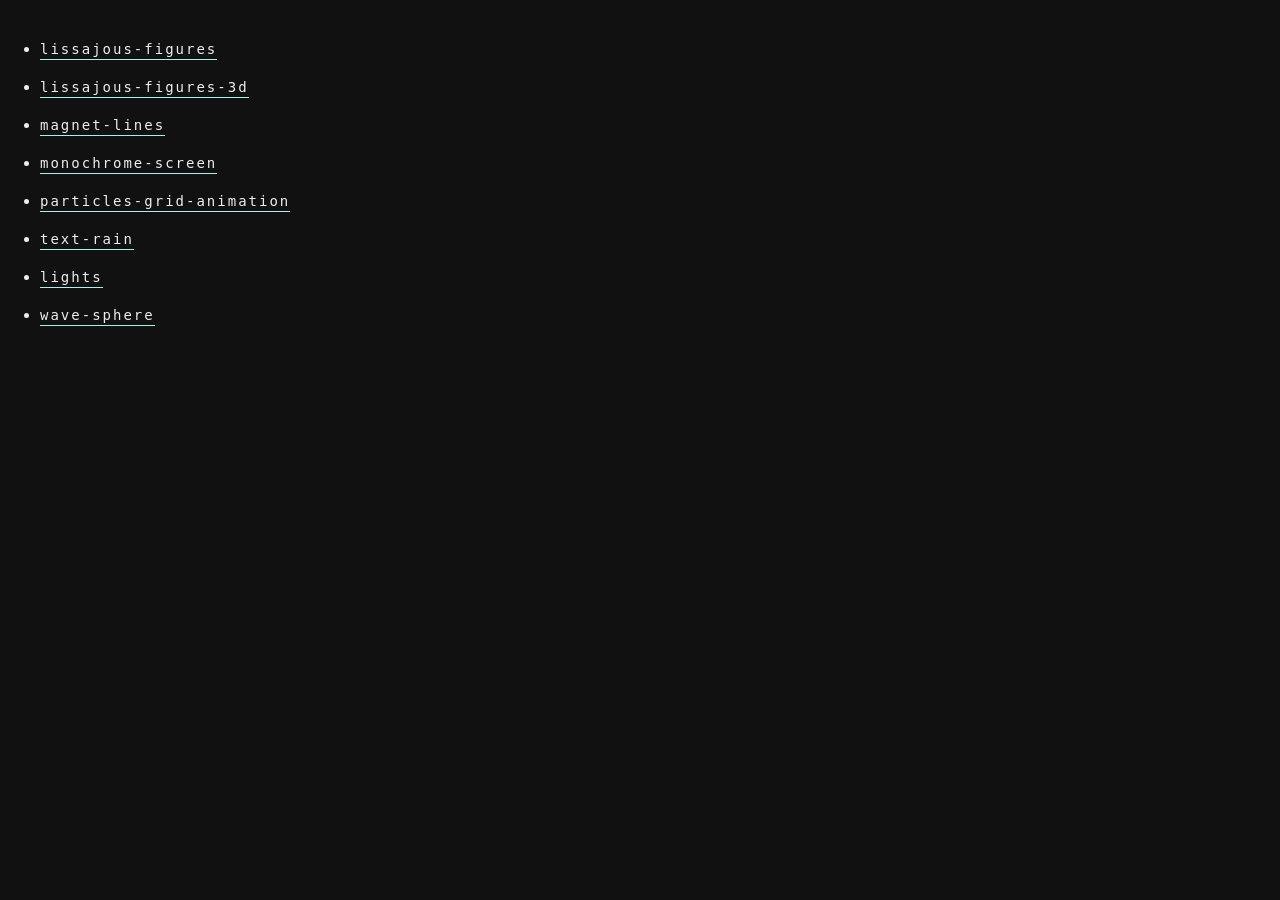
<file: index.html>
<!DOCTYPE html>
<html lang="ru">
<head>
    <meta charset="UTF-8">
    <meta name="viewport" content="width=device-width, initial-scale=1.0">
    <title>Sketches</title>
    <link rel="stylesheet" href="index.css">
</head>
<body>
    <ul class="links">
        <li class="link">
            <a href="lissajous-figures/">lissajous-figures</a>
        </li>
        <li class="link">
            <a href="lissajous-figures-3d/">lissajous-figures-3d</a>
        </li>
        <li class="link">
            <a href="magnet-lines/">magnet-lines</a>
        </li>
        <li class="link">
            <a href="monochrome-screen/">monochrome-screen</a>
        </li>
        <li class="link">
            <a href="particles-grid-animation/">particles-grid-animation</a>
        </li>
        <li class="link">
            <a href="text-rain/">text-rain</a>
        </li>
        <li class="link">
            <a href="lights/">lights</a>
        </li>
        <li class="link">
            <a href="wave-sphere/">wave-sphere</a>
        </li>
    </ul>

</body>
</html>
</file>
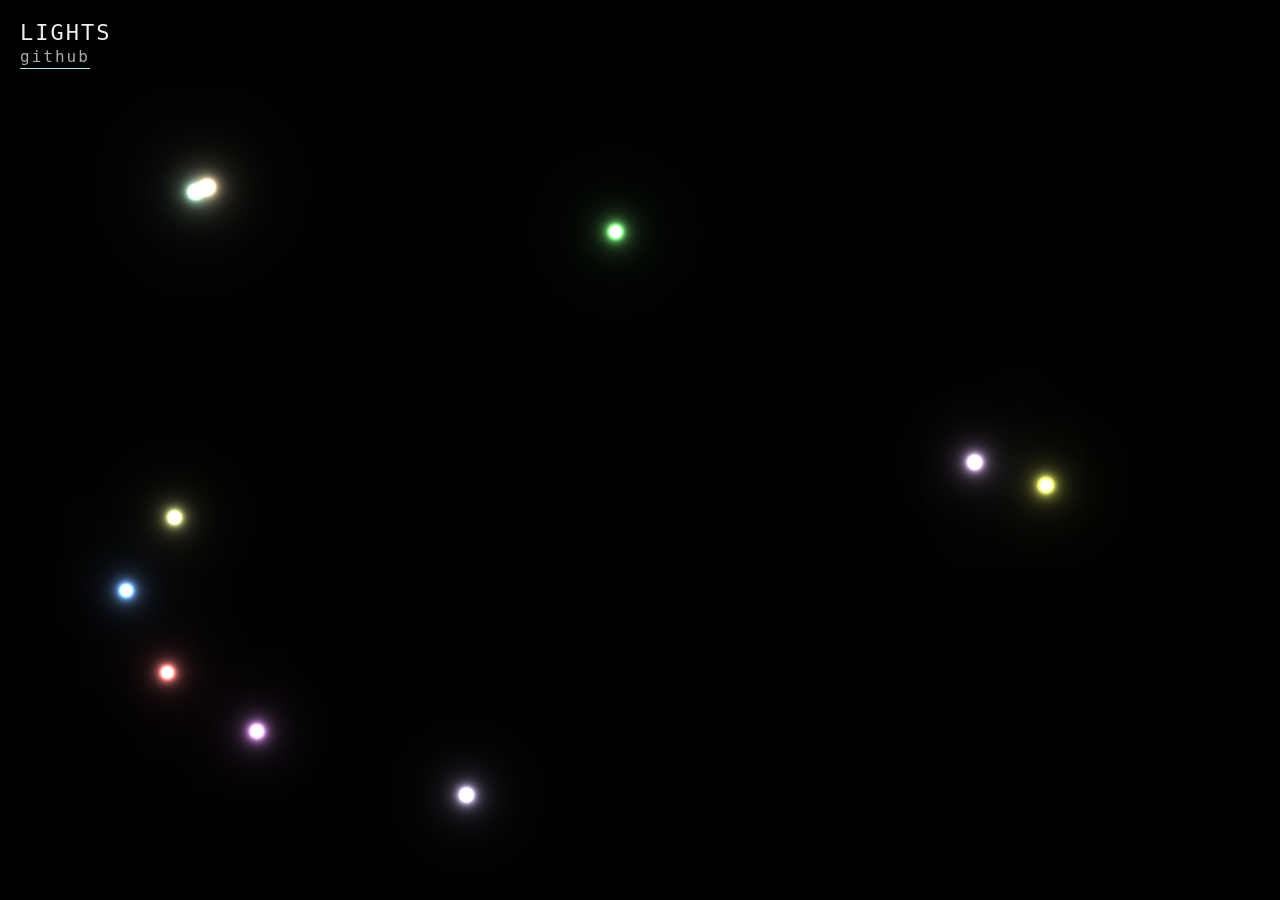
<file: lights/index.html>
<!DOCTYPE html>
<html lang="ru">
<head>
    <meta charset="UTF-8">
    <meta name="viewport" content="width=device-width, initial-scale=1.0">
    <title>LIGHTS</title>

    <link rel="stylesheet" href="index.css">
    <script src="src/Color.js"></script>
    <script src="src/Vector.js"></script>
    <script src="src/GradientMap.js"></script>
    <script src="src/Particle.js"></script>
    <script src="src/LightsAnimation.js"></script>
    <script src="index.js"></script>
</head>
<body class="body">
    <div class="info" style="position: absolute; z-index: 1; padding: 20px; top: 0; left: 0;">
        <h1 class="inf-title"
            style="color: #eee; font-family: monospace; font-weight: 300; font-size: 22px; letter-spacing: 2px;">LIGHTS
        </h1>
        <a href="https://github.com/VladislavGz/sketches-vgz/tree/main/lights"
            style="color: #aaa; font-family: monospace; font-size: 16px; text-decoration: none; border-bottom: 1px solid #aee; letter-spacing: 2px; padding-bottom: 2px; display: block; width: min-content; margin-top: 2px;">github</a>
    </div>
    <div class="cnv-container">
        <canvas class="cnv"></canvas>
    </div>
</body>
</html>
</file>
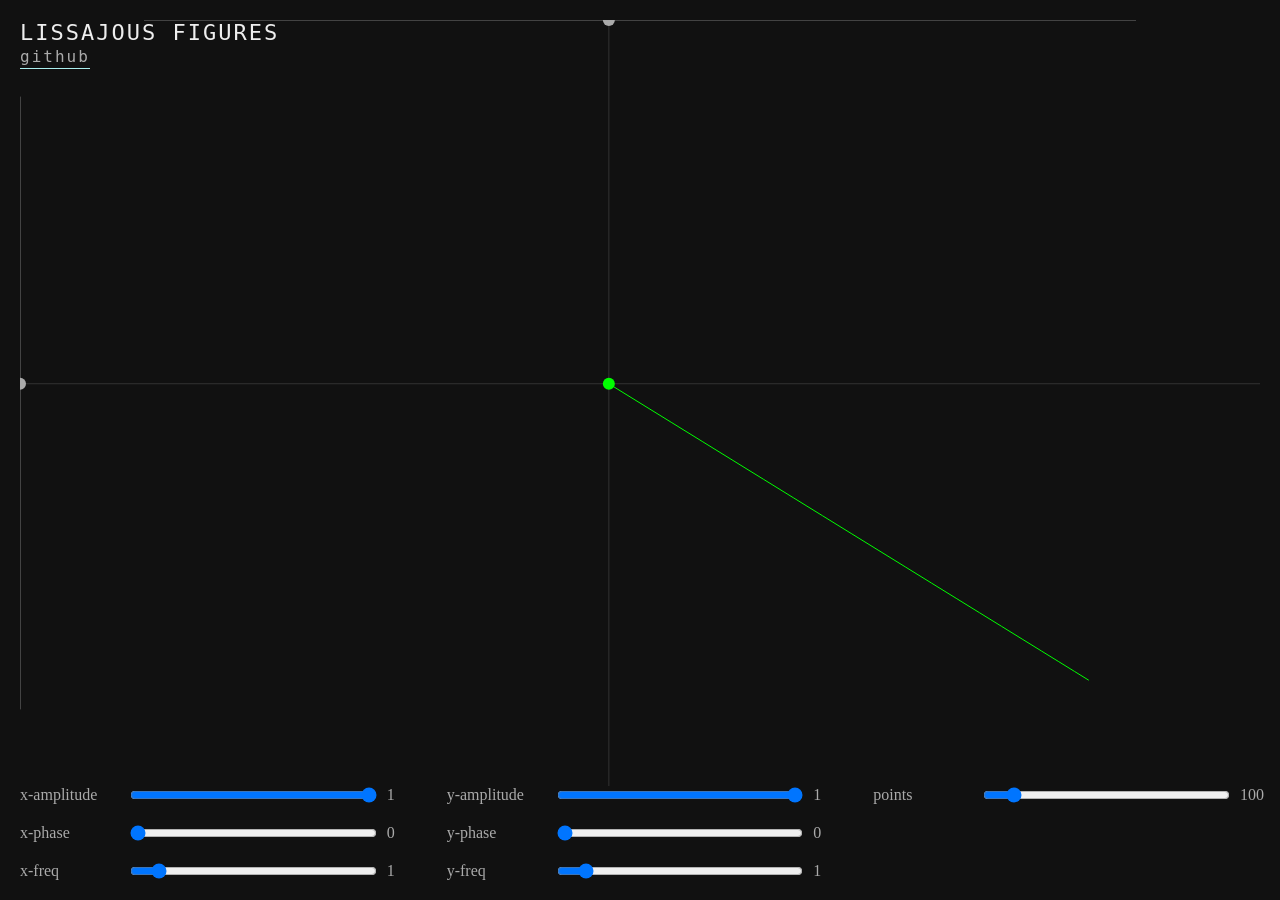
<file: lissajous-figures/index.html>
<!DOCTYPE html>
<html lang="en">

<head>
    <meta charset="UTF-8">
    <meta name="viewport" content="width=device-width, initial-scale=1.0">
    <title>LISSAJOUS FIGURES</title>

    <link rel="stylesheet" href="index.css">
    <script src="index.js"></script>
    <script src="figures/Figures.js"></script>
    <script src="figures/ControlLine.js"></script>
    <script src="figures/Figure.js"></script>
    <script src="figures/Point.js"></script>
</head>

<body class="body">
    <div class="info" style="position: absolute; z-index: 1; padding: 20px; top: 0; left: 0;">
        <h1 class="inf-title"
            style="color: #eee; font-family: monospace; font-weight: 300; font-size: 22px; letter-spacing: 2px;">LISSAJOUS FIGURES
        </h1>
        <a href="https://github.com/VladislavGz/sketches-vgz/tree/main/lissajous-figures"
            style="color: #aaa; font-family: monospace; font-size: 16px; text-decoration: none; border-bottom: 1px solid #aee; letter-spacing: 2px; padding-bottom: 2px; display: block; width: min-content; margin-top: 2px;">github</a>
    </div>

    <div class="canvas-container"></div>

    <div class="options-panel">
        <div class="panel x-panel">
            <div class="panel-item">
                <p class="panel-item-title">x-amplitude</p>
                <input id="x-amplitude" type="range" min="0" max="1" step="0.01" value="1">
                <p id="x-amp-val" class="panel-value">1</p>
            </div>

            <div class="panel-item">
                <p class="panel-item-title">x-phase</p>
                <input id="x-phase" type="range" min="0" max="360" step="1" value="0">
                <p id="x-phase-val" class="panel-value">0</p>
            </div>

            <div class="panel-item">
                <p class="panel-item-title">x-freq</p>
                <input id="x-freq" type="range" min="0.1" max="10" step="0.01" value="1">
                <p id="x-freq-val" class="panel-value">1</p>
            </div>
        </div>

        <div class="panel y-panel">
            <div class="panel-item">
                <p class="panel-item-title">y-amplitude</p>
                <input id="y-amplitude" type="range" min="0" max="1" step="0.01" value="1">
                <p id="y-apm-val" class="panel-value">1</p>
            </div>

            <div class="panel-item">
                <p class="panel-item-title">y-phase</p>
                <input id="y-phase" type="range" min="0" max="360" step="1" value="0">
                <p id="y-phase-val" class="panel-value">0</p>
            </div>

            <div class="panel-item">
                <p class="panel-item-title">y-freq</p>
                <input id="y-freq" type="range" min="0.1" max="10" step="0.01" value="1">
                <p id="y-freq-val" class="panel-value">1</p>
            </div>
        </div>

        <div class="panel figure-panel">
            <div class="panel-item">
                <p class="panel-item-title">points</p>
                <input id="points" type="range" min="1" max="1000" step="1" value="100">
                <p id="points-val" class="panel-value">100</p>
            </div>
        </div>
    </div>
</body>

</html>
</file>
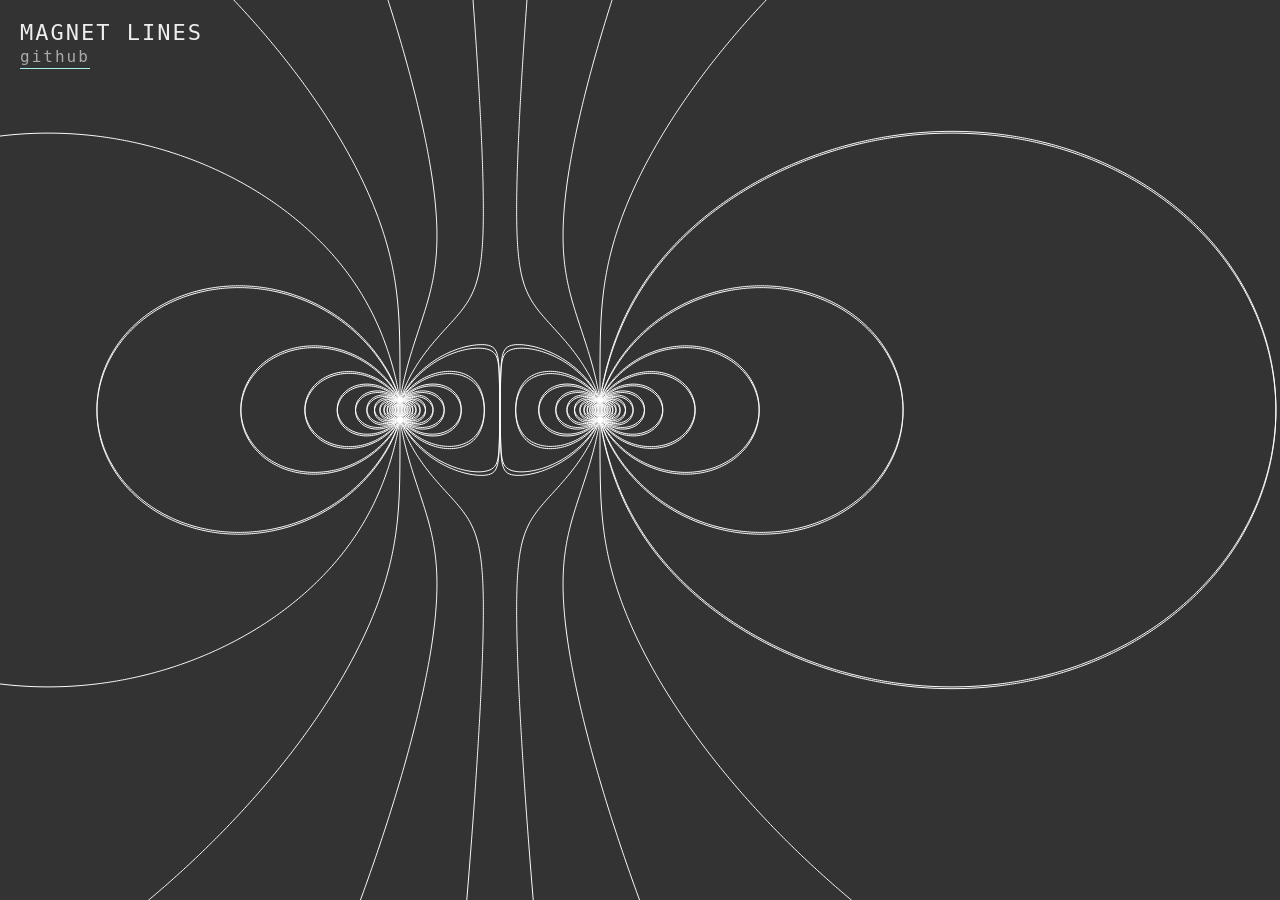
<file: magnet-lines/index.html>
<!DOCTYPE html>
<html lang="en">
<head>
    <meta charset="UTF-8">
    <meta name="viewport" content="width=device-width, initial-scale=1.0">
    <title>MAGNET LINES</title>

    <link rel="stylesheet" href="index.css">

    <script src="magnet/Processor.js"></script>
    <script src="magnet/Point.js"></script>
    <script src="magnet/Line.js"></script>
    <script src="magnet/MagnetSource.js"></script>
    <script src="magnet/Vector.js"></script>

    <script src="index.js"></script>
</head>
<body>
    <div class="info" style="position: absolute; z-index: 1; padding: 20px; top: 0; left: 0;">
        <h1 class="inf-title"
            style="color: #eee; font-family: monospace; font-weight: 300; font-size: 22px; letter-spacing: 2px;">MAGNET LINES
        </h1>
        <a href="https://github.com/VladislavGz/sketches-vgz/tree/main/magnet-lines"
            style="color: #aaa; font-family: monospace; font-size: 16px; text-decoration: none; border-bottom: 1px solid #aee; letter-spacing: 2px; padding-bottom: 2px; display: block; width: min-content; margin-top: 2px;">github</a>
    </div>

    <div class="canvas-container">
        <canvas class="canvas"></canvas>
    </div>
</body>
</html>
</file>
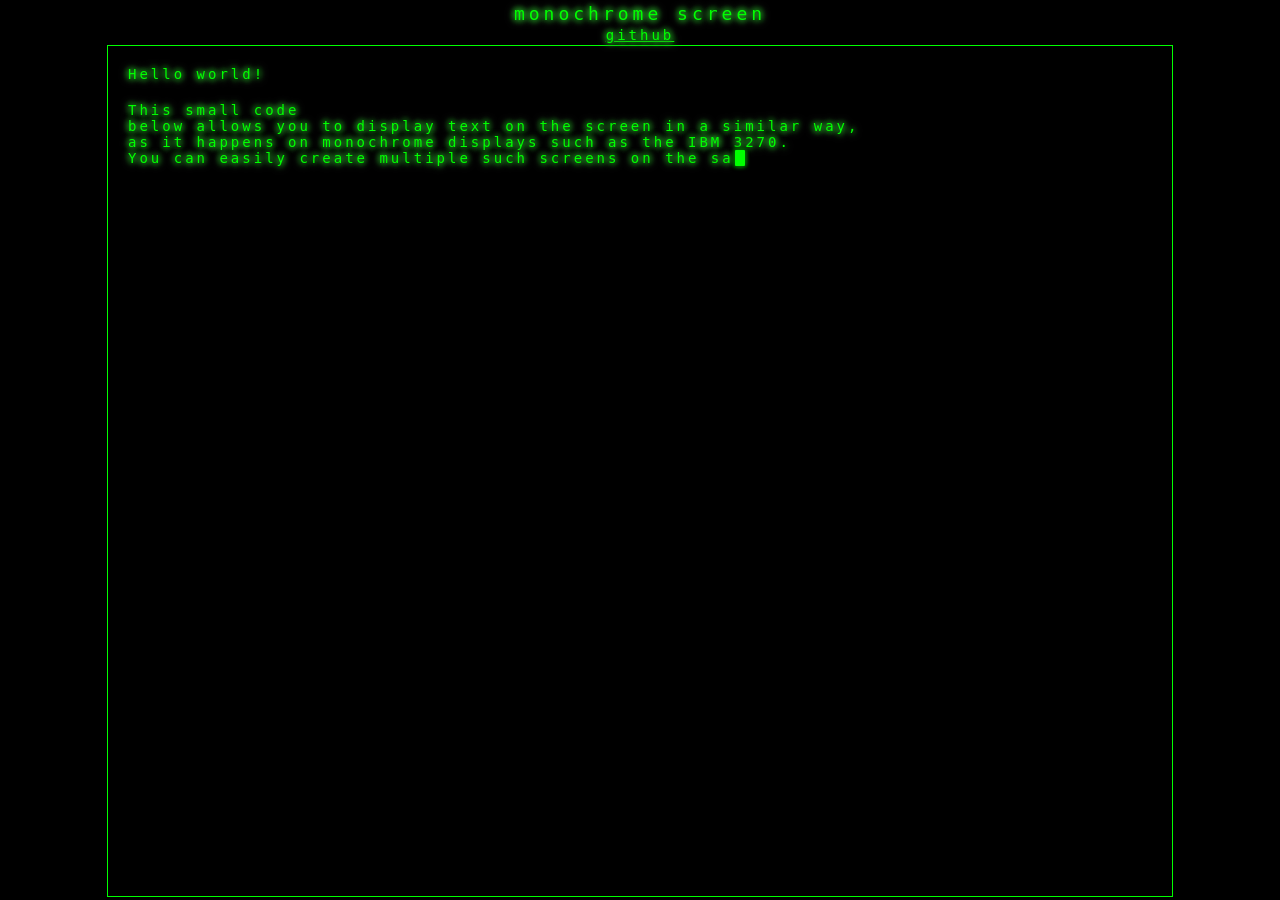
<file: monochrome-screen/index.html>
<!DOCTYPE html>
<html lang="en">

<head>
    <meta charset="UTF-8">
    <meta name="viewport" content="width=device-width, initial-scale=1.0">
    <title>monochrome screen</title>
    <link rel="stylesheet" href="style.css">
</head>

<body class="page">
    <h1 class="title screen-font">monochrome screen</h1>
    <a href="https://github.com/VladislavGz/sketches-vgz/tree/main/monochrome-screen" class="screen-font">
        github
    </a>
    <div class="screen"></div>

    <template id="screen-paragraph-template">
        <p class="screen-paragraph screen-paragraph_cursor screen-font"></p>
    </template>
    <template id="text-en">This small code
below allows you to display text on the screen in a similar way,
as it happens on monochrome displays such as the IBM 3270.
You can easily create multiple such screens on the same page.
Also, by editing the style.css file, you can change and add your own effects, fonts, etc.</template>
    <template id="text-ru">Этот небольшой код,
приведенный ниже, позволяет выводить на экран текст подобно тому,
как это происходит на монохромных дисплеях, таких как IBM 3270.
Вы легко можете создать несколько таких экранов на одной странице.
Также, редактируя файл style.css вы можете изменять и добавлять свои эффекты, шрифты и т.п.</template>
    <template id="code">const data = [
    'Hello world!',
    document.querySelector('#text-en').content.textContent,
    getSplitString(120),
    'Привет мир!',
    document.querySelector('#text-ru').content.textContent,
    getSplitString(120),
    document.querySelector('#code').content.textContent,
    getSplitString(120),
    'Examples!',
    document.querySelector('#examples').content.textContent,
];

const config = {
    printTime: 0,
};

const paragraphTemplate = document.querySelector('#screen-paragraph-template').content.querySelector('.screen-paragraph');
const screenElem = document.querySelector('.screen');

function addSymbol(paragraph, symbol) {
    return new Promise(resolve => {
        setTimeout(() => {
            const screen = paragraph.parentElement;
            if (symbol === '\n') symbol = '&ltbr&gt';
            paragraph.innerHTML += symbol;
            screen.scrollTop = screen.scrollHeight - screen.offsetHeight;
            resolve();
        }, config.printTime);
    });
}

function getSplitString(count) {
    return '-'.repeat(count);
}

async function addParagraph(screen, str) {
    const p = paragraphTemplate.cloneNode();
    screen.append(p);
    p.previousElementSibling?.classList.remove('screen-paragraph_cursor');
    for (let c of str) {
        await addSymbol(p, c);
    }
}

async function addParagraphList(screen, strArr) {
    for (let i = 0; i &lt strArr.length; i++) {
        await addParagraph(screen, strArr[i]);
    }
}

addParagraphList(screenElem, data);</template>
    <template id="examples">
        ░░░░░░░░░░░███████░░░░░░░░░░░
        ░░░░░░░████░░░░░░░████░░░░░░░
        ░░░░░██░░░░░░░░░░░░░░░██░░░░░
        ░░░██░░░░░░░░░░░░░░░░░░░██░░░
        ░░█░░░░░░░░░░░░░░░░░░░░░░░█░░
        ░█░░████░░░░░░░░██████░░░░░█░
        █░░█░░░██░░░░░░█░░░░███░░░░░█
        █░█░░░░░░█░░░░░█░░░░░░░█░░░░█
        █░█████████░░░░█████████░░░░█
        █░░░░░░░░░░░░░░░░░░░░░░░░░░░█
        █░░░░░░░░░░░░░░░░░░░░░░░░░░░█
        █░░░████████████████████░░░░█
        ░█░░░█▓▓▓▓▓▓▓▓█████▓▓▓█░░░░█░
        ░█░░░░█▓▓▓▓▓██░░░░██▓██░░░░█░
        ░░█░░░░██▓▓█░░░░░░░▒██░░░░█░░
        ░░░██░░░░██░░░░░░▒██░░░░██░░░
        ░░░░░██░░░░███████░░░░██░░░░░
        ░░░░░░░███░░░░░░░░░███░░░░░░░
        ░░░░░░░░░░█████████░░░░░░░░░░

        ░░░░░░░░░░░░░░░░░░░░░░░░░░░░░
        ░░░▄▄▄▄▄▄░░░░▄▄▄░░░░▄▄▄░░░░░░
        ░░░▀████▀░░▄█████▄▄█████▄░░░░
        ░░░░░██░░░████████████████░░░
        ░░░░░██░░░████████████████░░░
        ░░░░░██░░░▀██████████████▀░░░
        ░░░░▄██▄░░░░▀██████████▀░░░░░
        ░░░██████░░░░░▀██████▀░░░░░░░
        ░░░░░░░░░░░░░░░░▀██▀░░░░░░░░░
        ░░░░░░░░░░░░░▄▄░░░░░░░░░░░░░░
        ░░▀███░███▀▄█▀▀█▄░▀██▀░▀██▀░░
        ░░░░▀█▄█▀░▄█░░░░█▄░██░░░██░░░
        ░░░░░░█░░░██░░░░██░██░░░██░░░
        ░░░░░░█░░░░█▄░░▄█░░██░░░██░░░
        ░░░░▄███▄░░░▀██▀░░░░▀███▀░░░░
        ░░░░░░░░░░░░░░░░░░░░░░░░░░░░░


        ░░░░░░░▄▀▀▀▀█░░░░░░░░░░░░░░░░░░░░
        ░░░░░░█▀░░░░█░░░░░░░░░░░░░░░░░░░░
        ░░░░░█░░░░░░█▀▀▀▄▄░░░░░░▓░░░░░░░░
        ░░░░▄█░░░░░░░░░░░░▀▀▄▄░▓▓▓░░░░░░░
        ░░░▄█░░░░░░░░░░░░░░░░░▀▓▓▓▓▀▀▀█░░
        ▀▄▄█░░░░░░░░░░░░░░░░▓▓▓▓▓▓▓▓░░█░░
        ▀▄█░▀▄░░░░▄▄░░░░░░▓▓▓▓▓▓▓░░▓▓▓▓▓▓
        ▄▀█▀▄░░░░███░░░░░░░░░▓▓▓▓▓▓▓▓▓▓▓░
        ░▀█▀▄░░░░▀▀░░░░░░░░░▄▄░░░▓▓▓▓▓░░░
        ░░▀█░░░░░░░░▄▄░░░░░███░░░░▓▓░█░░░
        ░░░▀█░░░░░░█░░▀▄░░░▀▀░░░░░▓░█▀░░░
        ░░░░▀█░░░░░░▀▄▄▀░░░░░░░░▀▄░█▀░░░░
        ░░░░░░▀█▄░░░░░░░░░░░░░▀▄░░██░░░░░
        ░░░░░░░░░▀█▄░░░░░░░░▀▄░░██▀░▀░░░░
        ░░░░░░░░░░░░▀▀▄▄▄▄▄▄▄█▀█░░▀▄░░░░░
        ░░░░░░░░░░░░░░░░░░░░░░░░▀░░░░░░░░

        ⣿⣿⣿⣿⣿⣿⣿⣿⣿⣿⣿⣿⣿⣿⣿⣿⣿⣿⣿⣿⣿⣿⣿⣿
        ⣿⣿⣿⣿⣿⣿⣿⣿⡿⠿⠛⠛⠛⢻⡻⠿⣿⣿⣿⣿⣿⣿⣿⣿
        ⣿⣿⣿⣿⣿⣿⣟⣫⡾⠛⠛⠛⠛⠛⠛⠿⣾⣽⡻⣿⣿⣿⣿⣿
        ⣿⣿⣿⣿⣿⡟⣼⠏⠄⠄⠄⠄⠄⠄⣀⣀⡀⣙⣿⣎⢿⣿⣿⣿
        ⣿⣿⣿⣿⣿⢹⡟⠄⠄⠄⣰⡾⠟⠛⠛⠛⠛⠛⠛⠿⣮⡻⣿⣿
        ⣿⡿⢟⣻⣟⣽⠇⠄⠄⠄⣿⠄⠄⠄⠄⠄⠄⠄⠄⠄⠈⢿⡹⣿
        ⡟⣼⡟⠉⠉⣿⠄⠄⠄⠄⢿⡄⠄⠄⠄⠄⠄⠄⠄⠄⠄⣼⢟⣿
        ⣇⣿⠁⠄⠄⣿⠄⠄⠄⠄⠘⢿⣦⣄⣀⣀⣀⣀⣤⡴⣾⣏⣾⣿
        ⡇⣿⠄⠄⠄⣿⠄⠄⠄⠄⠄⠄⠈⠉⠛⠋⠉⠉⠄⠄⢻⣿⣿⣿
        ⢃⣿⠄⠄⠄⣿⠄⠄⠄⠄⠄⠄⠄⠄⠄⠄⠄⠄⠄⠄⢸⣧⣿⣿
        ⡻⣿⠄⠄⠄⣿⠄⠄⠄⠄⠄⠄⠄⠄⠄⠄⠄⠄⠄⠄⣸⣧⣿⣿
        ⡇⣿⠄⠄⠄⣿⠄⠄⠄⠄⠄⠄⠄⠄⠄⠄⠄⠄⠄⠄⣿⢹⣿⣿
        ⣿⡸⢷⣤⣤⣿⡀⠄⠄⠄⠄⢠⣤⣄⣀⣀⣀⠄⠄⢠⣿⣿⣿⣿
        ⣿⣿⣷⣿⣷⣿⡇⠄⠄⠄⠄⢸⡏⡍⣿⡏⠄⠄⠄⢸⡏⣿⣿⣿
        ⣿⣿⣿⣿⣿⢼⡇⠄⠄⠄⠄⣸⡇⣷⣻⣆⣀⣀⣀⣼⣻⣿⣿⣿
        ⣿⣿⣿⣿⣿⣜⠿⢦⣤⣤⡾⢟⣰⣿⣷⣭⣯⣭⣯⣥⣿⣿⣿⣿
        ⣿⣿⣿⣿⣿⣿⣿⣿⣿⣿⣿⣿⣿⣿⣿⣿⣿⣿⣿⣿⣿⣿⣿⣿

        ░░░░░░░░░░░░░░░░░░░░░░░░░░░░░░░░░░░░░░░
        █▀▀▀▀▀▀▀▀▀▀▀▀▀▀▀▀▀▀▀▀▀▀▀▀▀▀▀▀▀▀▀▀▀▀▀▀▀█
        █░██░██░██░██░██░██░██░██░██░░░░░░░░░░█
        █░██░██░██░██░██░██░██░██░██░░░░░░░░░░█
        █▄▄▄▄▄▄▄▄▄▄▄▄▄▄▄▄▄▄▄▄▄▄▄▄▄▄▄▄▄▄▄▄▄▄▄▄▄█
        ░░░░░░░░░░░░░░░░░░░░░░░░░░░░░░░░░░░░░░░
        ░░█░░░░█▀▀▀█░█▀▀█░█▀▀▄░▀█▀░█▄░░█░█▀▀█░░
        ░░█░░░░█░░░█░█▄▄█░█░░█░░█░░█░█░█░█░▄▄░░
        ░░█▄▄█░█▄▄▄█░█░░█░█▄▄▀░▄█▄░█░░▀█░█▄▄█░░
        ░░░░░░░░░░░░░░░░░░░░░░░░░░░░░░░░░░░░░░░


             _______
            /\ o o o\
           /o \ o o o\_______
          <    >------>   o /|
           \ o/  o   /_____/o|
            \/______/     |oo|
                  |   o   |o/
                  |_______|/


        ████████████████████████████████████████
        █░░░░░░░░░░░░░░░░░░░░░░░░░░░░░░░░░░░░░░█
        █░░░░░░░██░█░░░░░░░░░░░░░░▐█▌░░░░░░░░░░█
        █░░░░░░░██▀█▐▀█░█░█▐▀█░░░██▀██░░░░░░░░░█
        █░░░░░░░██░█▐▀█░▀▄▀▐█▄░▄██▀▀▀██▄░░░░░░░█
        █░░░░░░░░░░░░░░░░░░░░░░░░░░░░░░░░░░░░░░█
        █░░░░░░░░░░░░░░░░░██▀▀▀░░░░░░░░█░░░░░░░█
        █░░░░░░░░░░░░░░░░░██─▄▄▐▀█▐▀█▐▀█░░░░░░░█
        █░░░░░░░░░░░░░░░░░██▄██▐▄█▐▄█▐▄█░░░░░░░█
        █░░░░░░░░░░░░░░░░░░░░░░░░░░░░░░░░░░░░░░█
        █░░░░░░░░▀██▀▄░░░░░░░░░░░░░░░░░░░░░░░░░█
        █░░░░░░░░░██░▐█▐▀█▐▄█░░░░░░░░░░░░░░░░░░█
        █░░░░░░░░▄██▄▀░▐▀█░▄█░░░░░░░░░░░░░░░░░░█
        █░░░░░░░░░░░░░░░░░░░░░░░░░░░░░░░░░░░░░░█
        ████████████████████████████████████████
    </template>

    <script src="main.js"></script>
</body>

</html>
</file>
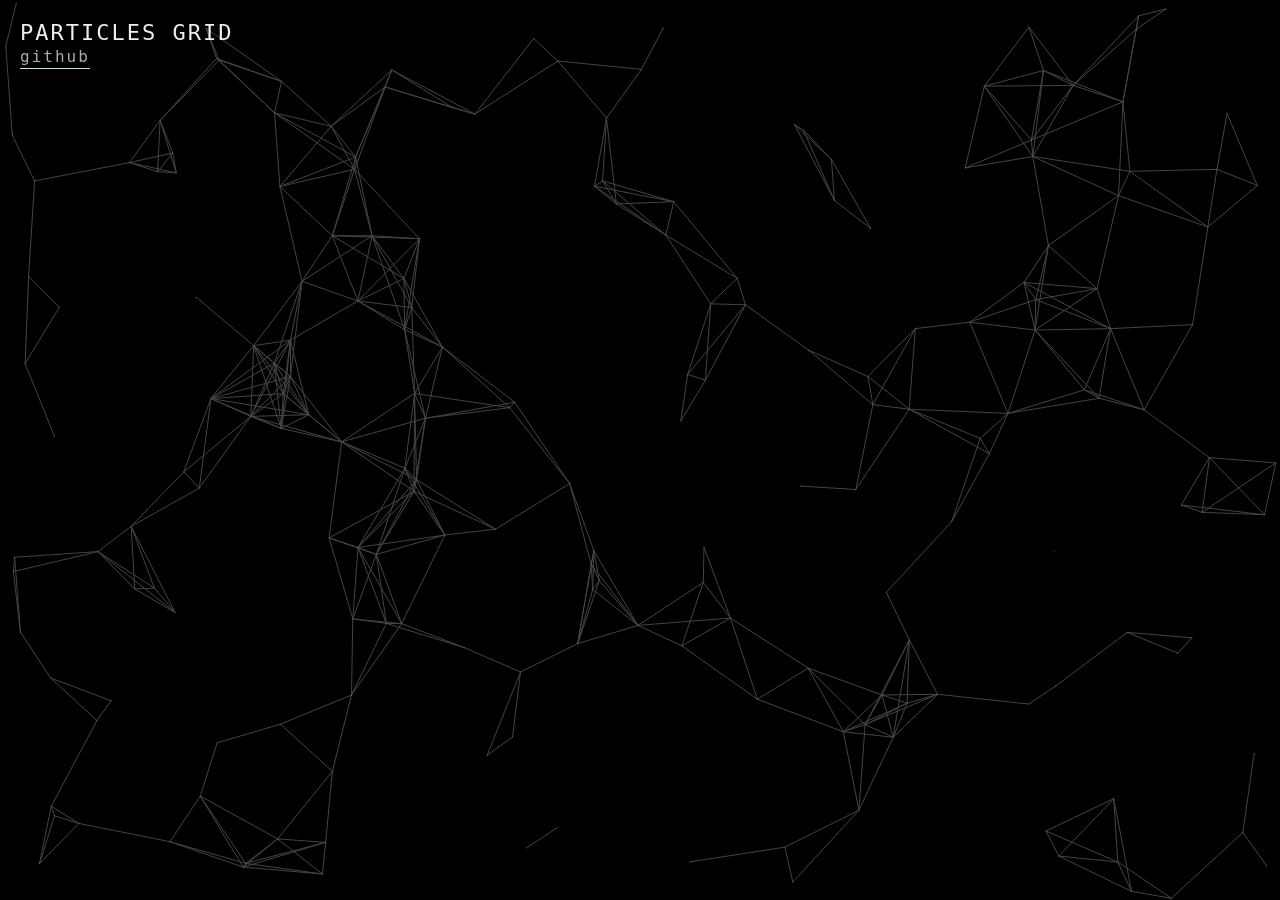
<file: particles-grid-animation/index.html>
<!DOCTYPE html>
<html lang="en">
<head>
    <meta charset="UTF-8">
    <meta name="viewport" content="width=device-width, initial-scale=1.0">
    <title>PARTICLES GRID</title>

    <link rel="stylesheet" href="index.css">

    <script src="src/particles.js"></script>
</head>
<body>
    <div class="info" style="position: absolute; z-index: 1; padding: 20px; top: 0; left: 0;">
        <h1 class="inf-title"
            style="color: #eee; font-family: monospace; font-weight: 300; font-size: 22px; letter-spacing: 2px;">PARTICLES GRID
        </h1>
        <a href="https://github.com/VladislavGz/sketches-vgz/tree/main/particles-grid-animation"
            style="color: #aaa; font-family: monospace; font-size: 16px; text-decoration: none; border-bottom: 1px solid #aee; letter-spacing: 2px; padding-bottom: 2px; display: block; width: min-content; margin-top: 2px;">github</a>
    </div>
    
    <div class="particles"></div>
    <script src="index.js"></script>
</body>
</html>
</file>
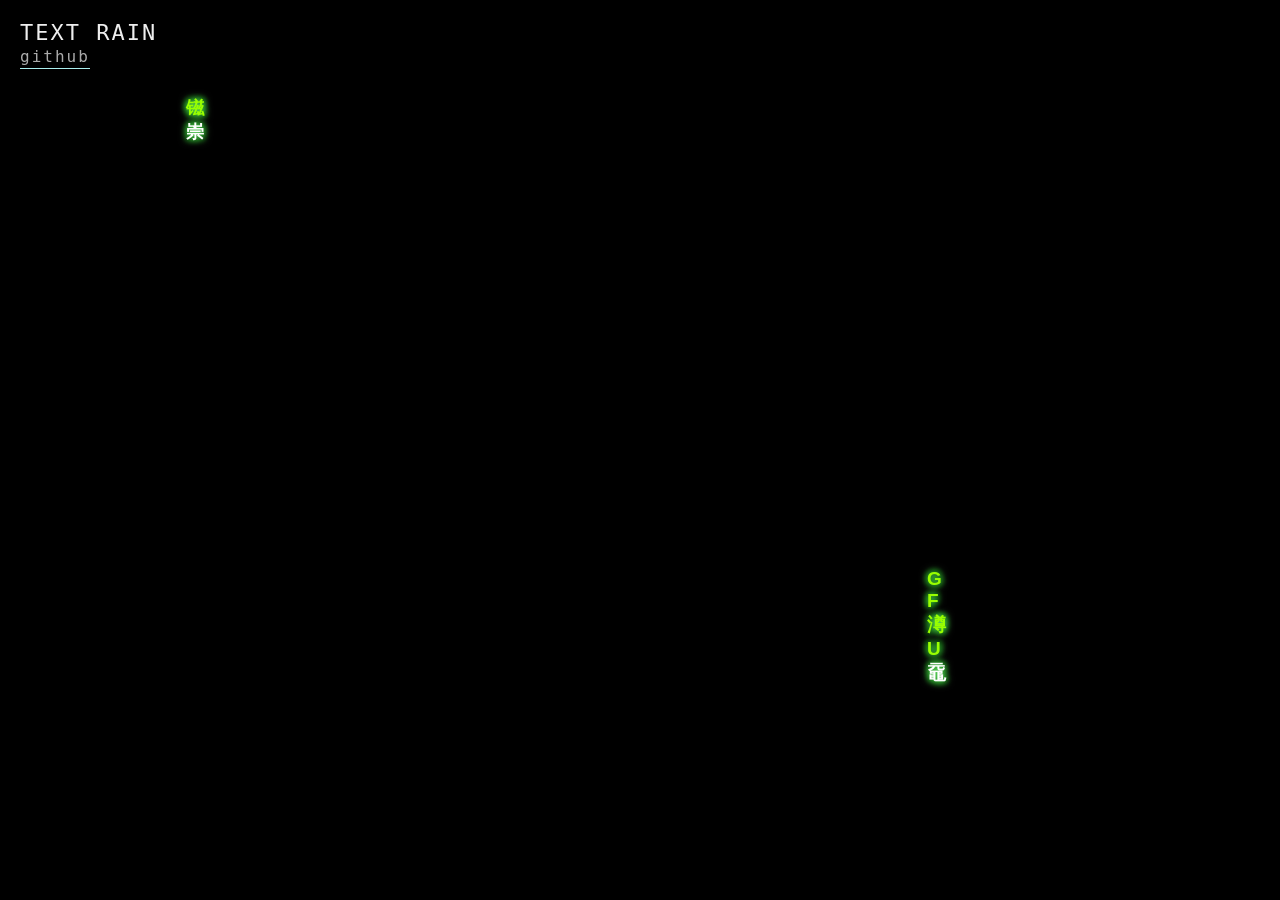
<file: text-rain/index.html>
<!DOCTYPE html>
<html lang="en">
<head>
    <meta charset="UTF-8">
    <meta name="viewport" content="width=device-width, initial-scale=1.0">
    <title>TEXT RAIN</title>
    <link rel="stylesheet" href="index.css">

    <script src="Symbols.js"></script>
    <script src="Line.js"></script>
    <script src="index.js"></script>
</head>
<body class="page">
    <div class="info" style="position: absolute; z-index: 1; padding: 20px; top: 0; left: 0;">
        <h1 class="inf-title"
            style="color: #eee; font-family: monospace; font-weight: 300; font-size: 22px; letter-spacing: 2px;">TEXT RAIN
        </h1>
        <a href="https://github.com/VladislavGz/sketches-vgz/tree/main/text-rain"
            style="color: #aaa; font-family: monospace; font-size: 16px; text-decoration: none; border-bottom: 1px solid #aee; letter-spacing: 2px; padding-bottom: 2px; display: block; width: min-content; margin-top: 2px;">github</a>
    </div>

    <div class="container"></div>
</body>
</html>
</file>
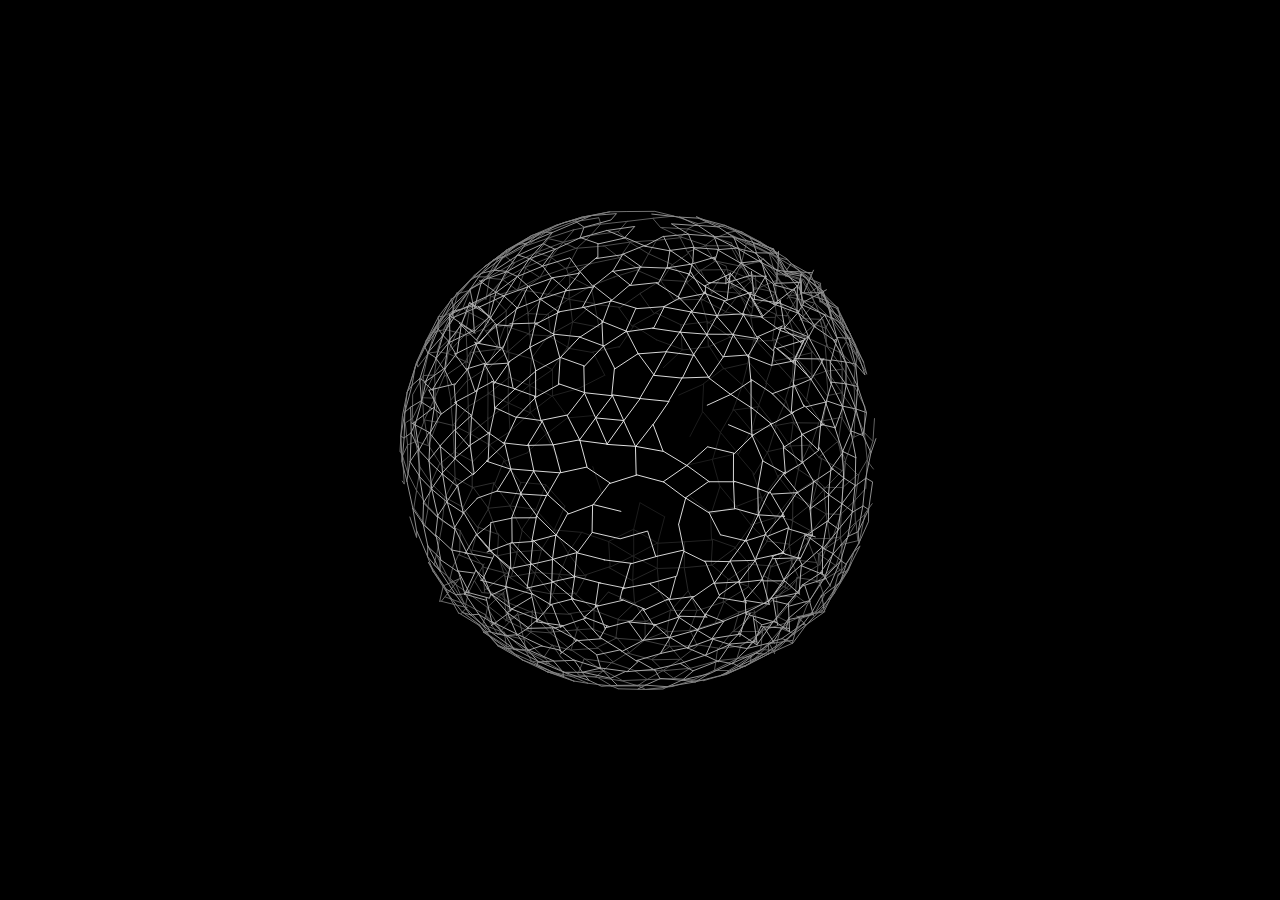
<file: wave-sphere/index.html>
<!DOCTYPE html>
<html lang="ru">

<head>
    <meta charset="UTF-8">
    <meta name="viewport" content="width=device-width, initial-scale=1.0">
    <title>WAVE SPHERE</title>

    <link rel="stylesheet" href="index.css">
    <script src="src/Vector.js"></script>
    <script src="src/SphereParticle.js"></script>
    <script src="index.js"></script>
</head>

<body class="body">
    <div class="cnv-container">
        <canvas class="cnv"></canvas>
    </div>
</body>

</html>
</file>
<file: index.css>
*,
*::before,
*::after {
    box-sizing: border-box;
    margin: 0;
    padding: 0;
}

a {
    padding-bottom: 2px;

    color: #eee;
    font-family: monospace;
    font-size: 14px;
    letter-spacing: 2px;

    text-decoration: none;
    border-bottom: 1px solid #aee;
}

li {
    margin-bottom: 20px;
    color: #eee;
}

body {
    padding: 40px;
    background-color: #111;
}
</file>
<file: lights/index.css>
* {
    box-sizing: border-box;
    margin: 0;
    padding: 0;
}

.body {
    width: 100%;
    height: 100vh;
    background-color: #000;
}

.cnv-container {
    width: 100%;
    height: 100%;
}

.cnv {
    display: block;
    width: 100%;
    height: 100%;
}
</file>
<file: lissajous-figures/index.css>
*, *::after, *::before {
    box-sizing: border-box;
    margin: 0;
    padding: 0;
}

.body {
    width: 100%;
    height: 100vh;
    padding: 20px;

    display: flex;
    flex-direction: column;

    background-color: #111;
}

.canvas-container {
    width: 100%;
    height: 100%;
}

.options-panel {
    display: grid;
    grid-template-columns: 1fr 1fr 1fr;
    gap: 40px;
}

.panel {
    width: 100%;
    display: flex;
    flex-direction: column;
    gap: 20px;
}

.panel-item {
    display: grid;
    grid-template-columns: 100px 1fr 20px;
    gap: 10px;
}

.panel-item-title {
    color: #aaa;
}

.panel-value {
    color: #aaa;
}
</file>
<file: magnet-lines/index.css>
* {
    box-sizing: border-box;
    margin: 0;
    padding: 0;
}

body {
    width: 100vw;
    height: 100vh;
    background-color: #333;
}

.canvas-container {
    width: 100%;
    height: 100%;
}

.canvas {
    display: block;
    width: 100%;
    height: 100%;
}
</file>
<file: monochrome-screen/style.css>
*,
*::before,
*::after {
    margin: 0;
    padding: 0;
}

.page {
    width: 100vw;
    height: 100vh;
    display: flex;
    justify-content: space-evenly;
    align-items: center;
    flex-direction: column;
    background-color: #000;
}

.screen-font {
    font-family: monospace;
    font-weight: 100;
    font-size: 14px;
    letter-spacing: 3px;

    color: #0f0;
    filter: blur(0px);
    text-shadow:
        0px 0px 9px #80ff80,
        1px 1px 6px #060,
        -1px 1px 6px #060,
        1px -1px 6px #060,
        -1px -1px 6px #060;
    /* filter: drop-shadow(0px 0px 9px #060); */
}

.title {
    font-size: 18px;
    letter-spacing: 4px;
}

.screen-paragraph {
    padding-bottom: 20px;
    white-space: pre-wrap;
    text-wrap: nowrap;
}

.screen-paragraph_cursor::after {
    content: '';
    position: absolute;
    display: inline-block;
    width: 10px;
    height: 16px;
    background-color: #0f0;
    border-radius: 1px;
    transform: translate(1px, 0px);
    box-shadow:
        1px 1px 4px #060,
        -1px 1px 4px #060,
        1px -1px 4px #060,
        -1px -1px 4px #060;
    
    animation: cursor .8s infinite linear;
    /* animation: name duration timing-function delay iteration-count direction fill-mode; */
}

.screen {
    width: 80%;
    height: 90%;
    padding: 20px;
    border: 1px solid #0f0;
    overflow-x: hidden;
    overflow-y: scroll;
}

.screen::-webkit-scrollbar {
    display: none;
}

@keyframes cursor {
    form {
        opacity: 1;
    }

    to {
        opacity: 0;
    }
}
</file>
<file: particles-grid-animation/index.css>
*,
*::before,
*::after {
    box-sizing: border-box;
    margin: 0;
    padding: 0;
}

body {
    width: 100vw;
    height: 100vh;
    background-color: #000;
}

.particles {
    width: 100%;
    height: 100%;
}
</file>
<file: text-rain/index.css>
*, *::before, *::after {
    box-sizing: border-box;
    margin: 0;
    padding: 0;
}

.page {
    width: 100vw;
    height: 100vh;
}

.container {
    position: relative;

    width: 100%;
    height: 100%;

    background-color: #000;

    overflow: hidden;
}

.line {
    position: absolute;
    display: flex;
    flex-direction: column;

    top: 30px;
    left: 200px;
}

.letter {
    color: #9f0;
    font-family: sans-serif;
    font-size: 14px;
    font-weight: bold;

    filter: blur(0px);
    text-shadow:
        0px 0px 9px #80ff80,
        1px 1px 6px #060,
        -1px 1px 6px #060,
        1px -1px 6px #060,
        -1px -1px 6px #060;
}

.letter:last-child {
    color: #fff;
    animation: none;
}

@keyframes anim {
    from {
        opacity: 1.0;
    }

    to {
        opacity: 0;
    }
}
</file>
<file: wave-sphere/index.css>
* {
    box-sizing: border-box;
    margin: 0;
    padding: 0;
}

.body {
    width: 100%;
    height: 100vh;
    background-color: #000;
}

.cnv-container {
    width: 100%;
    height: 100%;
}

.cnv {
    display: block;
    width: 100%;
    height: 100%;
}
</file>
